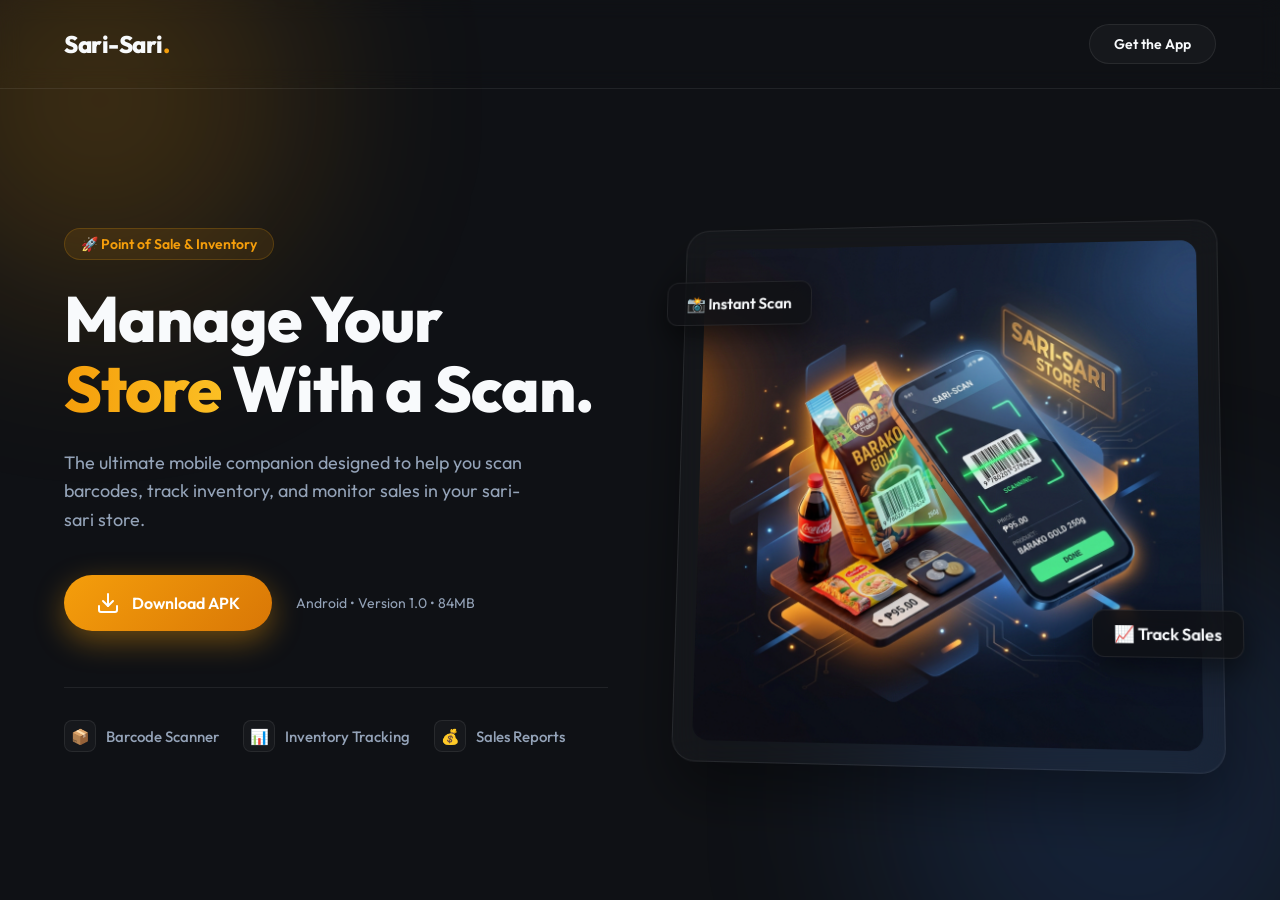
<file: index.html>
<!DOCTYPE html>
<html lang="en">
<head>
    <meta charset="UTF-8">
    <meta name="viewport" content="width=device-width, initial-scale=1.0">
    <title>Sari-Sari - Barcode Scanner & Inventory</title>
    <meta name="description" content="Manage your sari-sari store with ease. Scan barcodes, track inventory, and monitor your sales.">
    <link rel="stylesheet" href="style.css">
    <link href="https://fonts.googleapis.com/css2?family=Outfit:wght@300;400;600;800&display=swap" rel="stylesheet">
</head>
<body>
    <div class="background-effects">
        <div class="glow-circle glow-1"></div>
        <div class="glow-circle glow-2"></div>
    </div>
    
    <nav class="navbar">
        <div class="container nav-container">
            <div class="logo">Sari-Sari<span>.</span></div>
            <a href="#download" class="btn-outline">Get the App</a>
        </div>
    </nav>

    <main class="hero">
        <div class="container hero-container">
            <div class="hero-content">
                <div class="badge">🚀 Point of Sale & Inventory</div>
                <h1 class="hero-title">Manage Your <span>Store</span> With a Scan.</h1>
                <p class="hero-subtitle">The ultimate mobile companion designed to help you scan barcodes, track inventory, and monitor sales in your sari-sari store.</p>
                <div class="hero-actions" id="download">
                    <a href="https://github.com/Mrsuave-tt/Sarisariv1/raw/main/sarisariv1.apk" class="btn-primary pulse-effect" download>
                        <svg width="24" height="24" viewBox="0 0 24 24" fill="none" stroke="currentColor" stroke-width="2" stroke-linecap="round" stroke-linejoin="round"><path d="M21 15v4a2 2 0 0 1-2 2H5a2 2 0 0 1-2-2v-4"></path><polyline points="7 10 12 15 17 10"></polyline><line x1="12" y1="15" x2="12" y2="3"></line></svg>
                        Download APK
                    </a>
                    <span class="file-info">Android • Version 1.0 • 84MB</span>
                </div>
                <div class="features-list">
                    <div class="feature-item">
                        <div class="feature-icon">📦</div>
                        <span>Barcode Scanner</span>
                    </div>
                    <div class="feature-item">
                        <div class="feature-icon">📊</div>
                        <span>Inventory Tracking</span>
                    </div>
                    <div class="feature-item">
                        <div class="feature-icon">💰</div>
                        <span>Sales Reports</span>
                    </div>
                </div>
            </div>
            <div class="hero-visual">
                <div class="glass-card visual-wrapper">
                    <img src="assets/barcode_app_mockup.png" alt="Sari-Sari Barcode Scanner App Interface" class="app-mockup">
                    <div class="floating-badge badge-1">📸 Instant Scan</div>
                    <div class="floating-badge badge-2">📈 Track Sales</div>
                </div>
            </div>
        </div>
    </main>

    <script src="script.js"></script>
</body>
</html>
</file>
<file: style.css>
:root {
    --bg-dark: #0f1115;
    --primary: #f59e0b;
    --primary-glow: rgba(245, 158, 11, 0.4);
    --secondary: #3b82f6;
    --text-main: #f8fafc;
    --text-muted: #94a3b8;
    --glass-bg: rgba(255, 255, 255, 0.03);
    --glass-border: rgba(255, 255, 255, 0.08);
}

* {
    margin: 0;
    padding: 0;
    box-sizing: border-box;
    font-family: 'Outfit', sans-serif;
}

body {
    background-color: var(--bg-dark);
    color: var(--text-main);
    overflow-x: hidden;
    min-height: 100vh;
}

.container {
    max-width: 1200px;
    margin: 0 auto;
    padding: 0 24px;
}

/* Background Effects */
.background-effects {
    position: fixed;
    top: 0;
    left: 0;
    width: 100vw;
    height: 100vh;
    z-index: -1;
    overflow: hidden;
}

.glow-circle {
    position: absolute;
    border-radius: 50%;
    filter: blur(100px);
    opacity: 0.5;
}

.glow-1 {
    width: 400px;
    height: 400px;
    background: var(--primary-glow);
    top: -100px;
    left: -100px;
    animation: float 10s infinite alternate ease-in-out;
}

.glow-2 {
    width: 500px;
    height: 500px;
    background: rgba(59, 130, 246, 0.3);
    bottom: -150px;
    right: -100px;
    animation: float 12s infinite alternate-reverse ease-in-out;
}

@keyframes float {
    0% { transform: translate(0, 0); }
    100% { transform: translate(50px, 50px); }
}

/* Navigation */
.navbar {
    padding: 24px 0;
    position: fixed;
    width: 100%;
    top: 0;
    z-index: 100;
    backdrop-filter: blur(10px);
    border-bottom: 1px solid var(--glass-border);
}

.nav-container {
    display: flex;
    justify-content: space-between;
    align-items: center;
}

.logo {
    font-size: 24px;
    font-weight: 800;
    letter-spacing: -0.5px;
}

.logo span {
    color: var(--primary);
}

.btn-outline {
    padding: 10px 24px;
    border: 1px solid var(--glass-border);
    border-radius: 100px;
    color: var(--text-main);
    text-decoration: none;
    font-weight: 600;
    font-size: 14px;
    background: var(--glass-bg);
    transition: all 0.3s ease;
}

.btn-outline:hover {
    background: rgba(255,255,255,0.1);
    transform: translateY(-2px);
}

/* Hero Section */
.hero {
    min-height: 100vh;
    display: flex;
    align-items: center;
    padding-top: 80px;
}

.hero-container {
    display: grid;
    grid-template-columns: 1fr 1fr;
    gap: 64px;
    align-items: center;
}

.hero-content {
    display: flex;
    flex-direction: column;
    gap: 24px;
}

.badge {
    display: inline-block;
    padding: 6px 16px;
    background: rgba(245, 158, 11, 0.1);
    color: var(--primary);
    border: 1px solid rgba(245, 158, 11, 0.2);
    border-radius: 100px;
    font-size: 14px;
    font-weight: 600;
    width: fit-content;
}

.hero-title {
    font-size: 64px;
    font-weight: 800;
    line-height: 1.1;
    letter-spacing: -1px;
}

.hero-title span {
    background: linear-gradient(to right, var(--primary), #fbbf24);
    -webkit-background-clip: text;
    -webkit-text-fill-color: transparent;
}

.hero-subtitle {
    font-size: 18px;
    color: var(--text-muted);
    line-height: 1.6;
    max-width: 480px;
}

.hero-actions {
    margin-top: 16px;
    display: flex;
    align-items: center;
    gap: 24px;
}

.btn-primary {
    display: inline-flex;
    align-items: center;
    gap: 12px;
    padding: 16px 32px;
    background: linear-gradient(135deg, var(--primary), #d97706);
    color: #fff;
    text-decoration: none;
    font-weight: 600;
    font-size: 16px;
    border-radius: 100px;
    transition: all 0.3s ease;
    box-shadow: 0 10px 30px var(--primary-glow);
}

.btn-primary:hover {
    transform: translateY(-3px) scale(1.02);
    box-shadow: 0 15px 40px var(--primary-glow);
}

.pulse-effect {
    position: relative;
}

.pulse-effect::after {
    content: '';
    position: absolute;
    top: -4px; right: -4px; bottom: -4px; left: -4px;
    border-radius: 100px;
    border: 2px solid var(--primary);
    opacity: 0;
    animation: pulse 2s infinite cubic-bezier(0.215, 0.61, 0.355, 1);
}

@keyframes pulse {
    0% { transform: scale(0.95); opacity: 1; }
    100% { transform: scale(1.1); opacity: 0; }
}

.file-info {
    font-size: 14px;
    color: var(--text-muted);
}

.features-list {
    display: flex;
    gap: 24px;
    margin-top: 32px;
    padding-top: 32px;
    border-top: 1px solid var(--glass-border);
}

.feature-item {
    display: flex;
    align-items: center;
    gap: 10px;
    color: var(--text-muted);
    font-size: 15px;
    font-weight: 500;
}

.feature-icon {
    width: 32px;
    height: 32px;
    border-radius: 8px;
    background: var(--glass-bg);
    display: flex;
    align-items: center;
    justify-content: center;
    border: 1px solid var(--glass-border);
}

/* Visual Section */
.hero-visual {
    position: relative;
    perspective: 1000px;
}

.glass-card {
    background: rgba(255, 255, 255, 0.02);
    border: 1px solid var(--glass-border);
    border-radius: 24px;
    padding: 20px;
    backdrop-filter: blur(20px);
    box-shadow: 0 30px 60px rgba(0,0,0,0.4);
    transform: rotateY(-5deg) rotateX(5deg);
    transition: transform 0.5s ease;
}

.glass-card:hover {
    transform: rotateY(0deg) rotateX(0deg);
}

.app-mockup {
    width: 100%;
    border-radius: 16px;
    display: block;
    object-fit: cover;
}

.floating-badge {
    position: absolute;
    background: rgba(15, 17, 21, 0.8);
    backdrop-filter: blur(10px);
    border: 1px solid var(--glass-border);
    padding: 12px 20px;
    border-radius: 12px;
    font-weight: 600;
    box-shadow: 0 10px 30px rgba(0,0,0,0.5);
    animation: float 6s infinite alternate ease-in-out;
}

.badge-1 {
    top: 10%;
    left: -20px;
    animation-delay: 0s;
}

.badge-2 {
    bottom: 20%;
    right: -20px;
    animation-delay: -3s;
}

/* Responsive */
@media (max-width: 992px) {
    .hero-container {
        grid-template-columns: 1fr;
        text-align: center;
        margin-top: 40px;
        gap: 48px;
    }
    
    .hero-content {
        align-items: center;
    }
    
    .hero-subtitle {
        margin: 0 auto;
    }
    
    .hero-actions {
        flex-direction: column;
    }
    
    .features-list {
        justify-content: center;
        flex-wrap: wrap;
    }
    
    .hero-visual {
        max-width: 500px;
        margin: 0 auto;
    }
}
@media (max-width: 576px) {
    .hero-title { font-size: 48px; }
}
</file>
<file: website/style.css>
:root {
    --bg-dark: #0f1115;
    --primary: #f59e0b;
    --primary-glow: rgba(245, 158, 11, 0.4);
    --secondary: #3b82f6;
    --text-main: #f8fafc;
    --text-muted: #94a3b8;
    --glass-bg: rgba(255, 255, 255, 0.03);
    --glass-border: rgba(255, 255, 255, 0.08);
}

* {
    margin: 0;
    padding: 0;
    box-sizing: border-box;
    font-family: 'Outfit', sans-serif;
}

body {
    background-color: var(--bg-dark);
    color: var(--text-main);
    overflow-x: hidden;
    min-height: 100vh;
}

.container {
    max-width: 1200px;
    margin: 0 auto;
    padding: 0 24px;
}

/* Background Effects */
.background-effects {
    position: fixed;
    top: 0;
    left: 0;
    width: 100vw;
    height: 100vh;
    z-index: -1;
    overflow: hidden;
}

.glow-circle {
    position: absolute;
    border-radius: 50%;
    filter: blur(100px);
    opacity: 0.5;
}

.glow-1 {
    width: 400px;
    height: 400px;
    background: var(--primary-glow);
    top: -100px;
    left: -100px;
    animation: float 10s infinite alternate ease-in-out;
}

.glow-2 {
    width: 500px;
    height: 500px;
    background: rgba(59, 130, 246, 0.3);
    bottom: -150px;
    right: -100px;
    animation: float 12s infinite alternate-reverse ease-in-out;
}

@keyframes float {
    0% { transform: translate(0, 0); }
    100% { transform: translate(50px, 50px); }
}

/* Navigation */
.navbar {
    padding: 24px 0;
    position: fixed;
    width: 100%;
    top: 0;
    z-index: 100;
    backdrop-filter: blur(10px);
    border-bottom: 1px solid var(--glass-border);
}

.nav-container {
    display: flex;
    justify-content: space-between;
    align-items: center;
}

.logo {
    font-size: 24px;
    font-weight: 800;
    letter-spacing: -0.5px;
}

.logo span {
    color: var(--primary);
}

.btn-outline {
    padding: 10px 24px;
    border: 1px solid var(--glass-border);
    border-radius: 100px;
    color: var(--text-main);
    text-decoration: none;
    font-weight: 600;
    font-size: 14px;
    background: var(--glass-bg);
    transition: all 0.3s ease;
}

.btn-outline:hover {
    background: rgba(255,255,255,0.1);
    transform: translateY(-2px);
}

/* Hero Section */
.hero {
    min-height: 100vh;
    display: flex;
    align-items: center;
    padding-top: 80px;
}

.hero-container {
    display: grid;
    grid-template-columns: 1fr 1fr;
    gap: 64px;
    align-items: center;
}

.hero-content {
    display: flex;
    flex-direction: column;
    gap: 24px;
}

.badge {
    display: inline-block;
    padding: 6px 16px;
    background: rgba(245, 158, 11, 0.1);
    color: var(--primary);
    border: 1px solid rgba(245, 158, 11, 0.2);
    border-radius: 100px;
    font-size: 14px;
    font-weight: 600;
    width: fit-content;
}

.hero-title {
    font-size: 64px;
    font-weight: 800;
    line-height: 1.1;
    letter-spacing: -1px;
}

.hero-title span {
    background: linear-gradient(to right, var(--primary), #fbbf24);
    -webkit-background-clip: text;
    -webkit-text-fill-color: transparent;
}

.hero-subtitle {
    font-size: 18px;
    color: var(--text-muted);
    line-height: 1.6;
    max-width: 480px;
}

.hero-actions {
    margin-top: 16px;
    display: flex;
    align-items: center;
    gap: 24px;
}

.btn-primary {
    display: inline-flex;
    align-items: center;
    gap: 12px;
    padding: 16px 32px;
    background: linear-gradient(135deg, var(--primary), #d97706);
    color: #fff;
    text-decoration: none;
    font-weight: 600;
    font-size: 16px;
    border-radius: 100px;
    transition: all 0.3s ease;
    box-shadow: 0 10px 30px var(--primary-glow);
}

.btn-primary:hover {
    transform: translateY(-3px) scale(1.02);
    box-shadow: 0 15px 40px var(--primary-glow);
}

.pulse-effect {
    position: relative;
}

.pulse-effect::after {
    content: '';
    position: absolute;
    top: -4px; right: -4px; bottom: -4px; left: -4px;
    border-radius: 100px;
    border: 2px solid var(--primary);
    opacity: 0;
    animation: pulse 2s infinite cubic-bezier(0.215, 0.61, 0.355, 1);
}

@keyframes pulse {
    0% { transform: scale(0.95); opacity: 1; }
    100% { transform: scale(1.1); opacity: 0; }
}

.file-info {
    font-size: 14px;
    color: var(--text-muted);
}

.features-list {
    display: flex;
    gap: 24px;
    margin-top: 32px;
    padding-top: 32px;
    border-top: 1px solid var(--glass-border);
}

.feature-item {
    display: flex;
    align-items: center;
    gap: 10px;
    color: var(--text-muted);
    font-size: 15px;
    font-weight: 500;
}

.feature-icon {
    width: 32px;
    height: 32px;
    border-radius: 8px;
    background: var(--glass-bg);
    display: flex;
    align-items: center;
    justify-content: center;
    border: 1px solid var(--glass-border);
}

/* Visual Section */
.hero-visual {
    position: relative;
    perspective: 1000px;
}

.glass-card {
    background: rgba(255, 255, 255, 0.02);
    border: 1px solid var(--glass-border);
    border-radius: 24px;
    padding: 20px;
    backdrop-filter: blur(20px);
    box-shadow: 0 30px 60px rgba(0,0,0,0.4);
    transform: rotateY(-5deg) rotateX(5deg);
    transition: transform 0.5s ease;
}

.glass-card:hover {
    transform: rotateY(0deg) rotateX(0deg);
}

.app-mockup {
    width: 100%;
    border-radius: 16px;
    display: block;
    object-fit: cover;
}

.floating-badge {
    position: absolute;
    background: rgba(15, 17, 21, 0.8);
    backdrop-filter: blur(10px);
    border: 1px solid var(--glass-border);
    padding: 12px 20px;
    border-radius: 12px;
    font-weight: 600;
    box-shadow: 0 10px 30px rgba(0,0,0,0.5);
    animation: float 6s infinite alternate ease-in-out;
}

.badge-1 {
    top: 10%;
    left: -20px;
    animation-delay: 0s;
}

.badge-2 {
    bottom: 20%;
    right: -20px;
    animation-delay: -3s;
}

/* Responsive */
@media (max-width: 992px) {
    .hero-container {
        grid-template-columns: 1fr;
        text-align: center;
        margin-top: 40px;
        gap: 48px;
    }
    
    .hero-content {
        align-items: center;
    }
    
    .hero-subtitle {
        margin: 0 auto;
    }
    
    .hero-actions {
        flex-direction: column;
    }
    
    .features-list {
        justify-content: center;
        flex-wrap: wrap;
    }
    
    .hero-visual {
        max-width: 500px;
        margin: 0 auto;
    }
}
@media (max-width: 576px) {
    .hero-title { font-size: 48px; }
}
</file>
